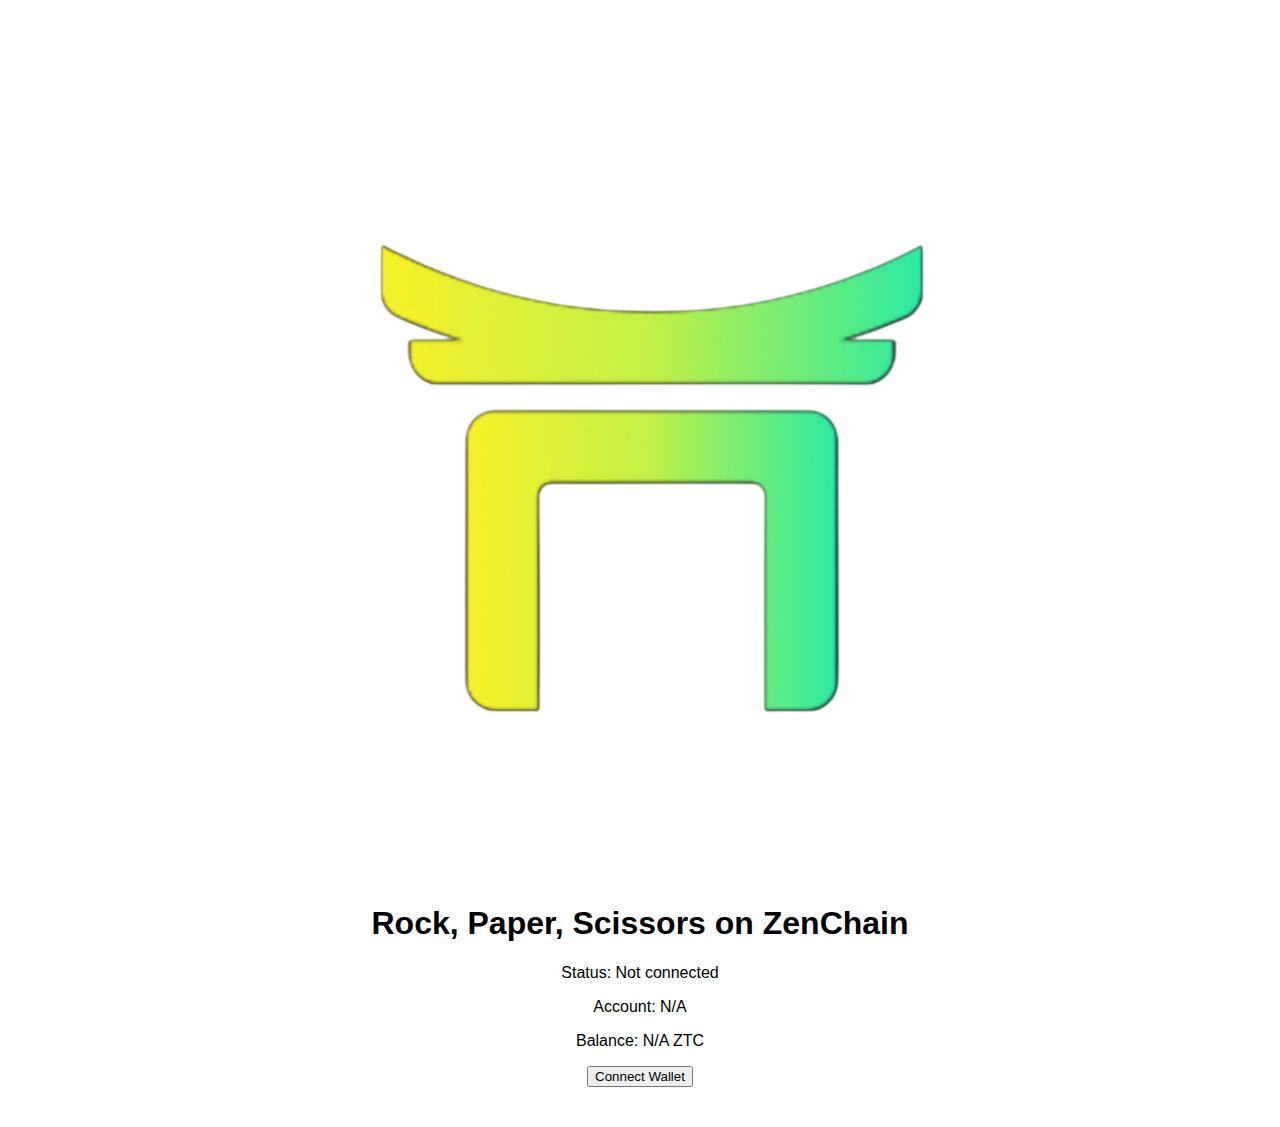
<file: index.html>
<!DOCTYPE html>
<html lang="en">
<head>
    <meta charset="UTF-8">
    <meta name="viewport" content="width=device-width, initial-scale=1.0">
    <title>ZenChain Rock-Paper-Scissors</title>
    <link rel="stylesheet" href="style.css">
    <link rel="icon" href="assets/zenchain-logo.png" type="image/png" />
</head>
<body>
    <div class="container">
        <img src="assets/zenchain-logo.png" alt="ZenChain Logo" class="logo" />
        <h1>Rock, Paper, Scissors on ZenChain</h1>
        <div class="wallet-box">
            <p>Status: <span id="walletStatus">Not connected</span></p>
            <p>Account: <span id="accountAddress">N/A</span></p>
            <p>Balance: <span id="accountBalance">N/A</span> ZTC</p>
            <button id="connectWalletBtn">Connect Wallet</button>
        </div>
        <div id="gameControls" class="game-box" style="display: none;">
            <label for="betAmount">Bet Amount (ZTC):</label>
            <input type="number" id="betAmount" value="5" min="5" />
            <button id="startGameBtn">Start Game</button>
            <h2 id="makeChoiceHeading" style="display: none;">Choose Your Move</h2>
            <div id="choiceButtons" class="choice-buttons" style="display: none;">
                <img src="assets/rock.png" id="rockBtn" class="choice-img" alt="Rock" />
                <img src="assets/paper.png" id="paperBtn" class="choice-img" alt="Paper" />
                <img src="assets/scissors.png" id="scissorsBtn" class="choice-img" alt="Scissors" />
            </div>
            <div class="status-box">
                <p id="statusMessage">Connect wallet to begin.</p>
                <p id="playerChoiceDisplay" style="display: none;"></p>
                <p id="botChoiceDisplay" style="display: none;"></p>
                <p id="resultDisplay" style="display: none;"></p>
            </div>
        </div>
    </div>
    <script src="ethers.min.js"></script>
    <script src="script.js?v=20250711162709_RND123456789"></script> </body>
</html>
</file>
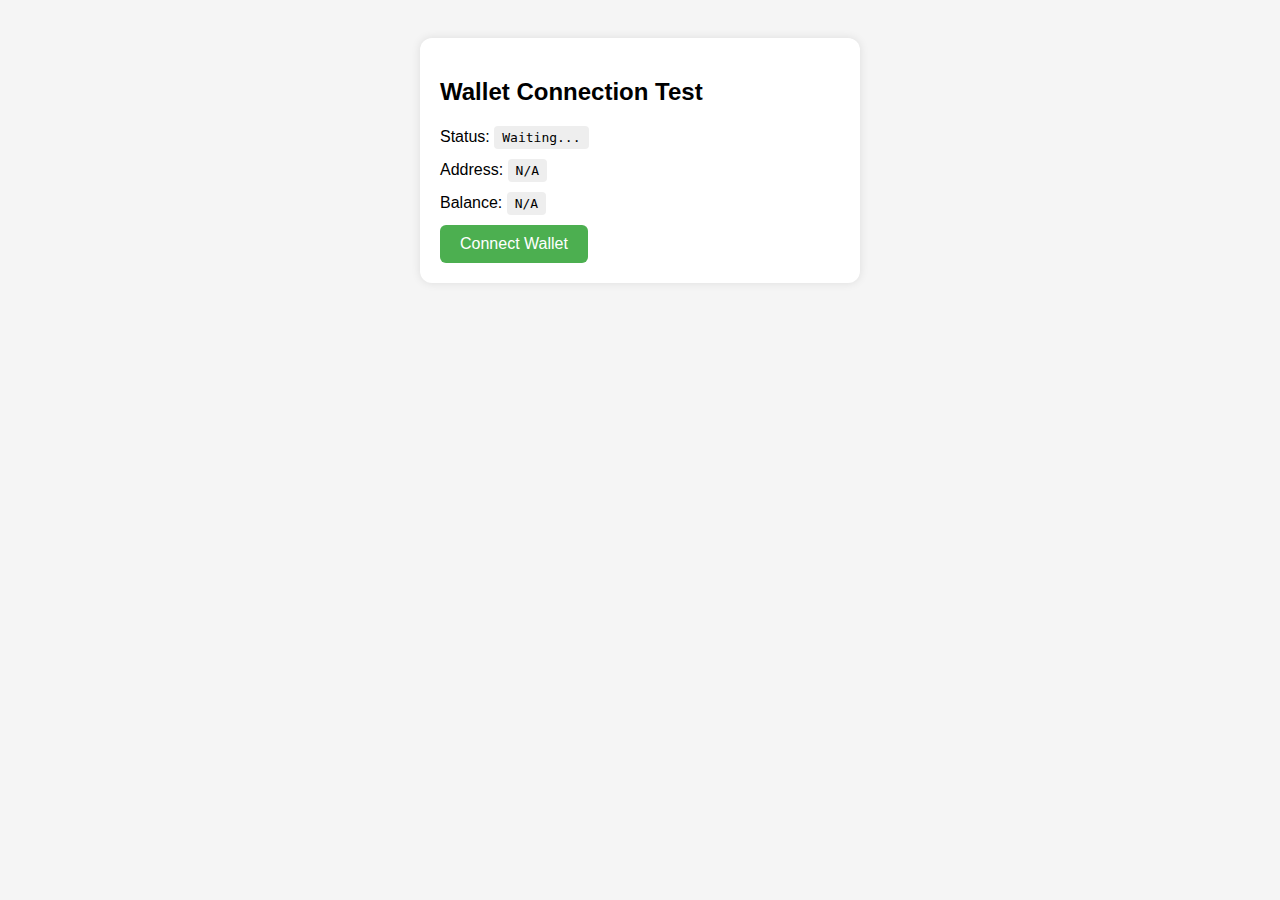
<file: wallet-test.html>
<!DOCTYPE html>
<html lang="en">
<head>
  <meta charset="UTF-8" />
  <meta name="viewport" content="width=device-width, initial-scale=1.0"/>
  <title>Wallet Connection Test</title>
  <style>
    body {
      font-family: Arial, sans-serif;
      padding: 30px;
      background: #f5f5f5;
    }
    .container {
      max-width: 400px;
      margin: auto;
      background: white;
      border-radius: 12px;
      padding: 20px;
      box-shadow: 0 0 10px rgba(0,0,0,0.1);
    }
    button {
      padding: 10px 20px;
      background-color: #4caf50;
      border: none;
      color: white;
      font-size: 16px;
      border-radius: 6px;
      cursor: pointer;
    }
    button:disabled {
      background-color: #999;
    }
    p {
      margin: 10px 0;
    }
    code {
      background: #eee;
      padding: 4px 8px;
      border-radius: 4px;
      display: inline-block;
    }
  </style>
</head>
<body>
  <div class="container">
    <h2>Wallet Connection Test</h2>
    <p>Status: <code id="status">Waiting...</code></p>
    <p>Address: <code id="address">N/A</code></p>
    <p>Balance: <code id="balance">N/A</code></p>
    <button id="connectBtn">Connect Wallet</button>
  </div>

  <script src="./ethers.min.js"></script>
  <script>
    const status = document.getElementById("status");
    const address = document.getElementById("address");
    const balance = document.getElementById("balance");
    const connectBtn = document.getElementById("connectBtn");

    let provider, signer;

    async function connectWallet() {
      if (typeof window.ethereum === "undefined") {
        status.textContent = "MetaMask not found.";
        connectBtn.disabled = true;
        return;
      }

      try {
        provider = new ethers.providers.Web3Provider(window.ethereum);
        await provider.send("eth_requestAccounts", []);
        signer = provider.getSigner();
        const userAddress = await signer.getAddress();
        const userBalance = await provider.getBalance(userAddress);
        status.textContent = "Connected ✅";
        address.textContent = userAddress;
        balance.textContent = ethers.utils.formatEther(userBalance) + " ETH";
        connectBtn.disabled = true;
      } catch (err) {
        status.textContent = "Error: " + err.message;
        console.error(err);
      }
    }

    connectBtn.addEventListener("click", connectWallet);
  </script>
</body>
</html>
</file>
<file: style.css>
body {
  font-family: 'Segoe UI', sans-serif;
  text-align: center;
  padding: 2rem;
  transition: background-color 0.3s ease, color 0.3s ease;
  position: relative;
}

body.dark-theme {
  background-color: #111;
  color: #eee;
}

body.light-theme {
  background-color: #f5f5f5;
  color: #111;
}

.uniform-box {
  padding: 0.6rem 1rem;
  font-size: 1rem;
  border-radius: 8px;
  border: none;
  background-color: #00ffc6;
  color: #000;
  font-weight: bold;
  margin: 0.3rem;
  cursor: pointer;
}

input[type="number"].uniform-box {
  width: 200px;
  background: #222;
  color: #fff;
  border: 1px solid #444;
}

.bet-control-group {
  display: flex;
  justify-content: center;
  align-items: center;
  gap: 0.5rem;
  margin-top: 1rem;
  flex-wrap: wrap;
}

.choices-container {
  display: flex;
  justify-content: center;
  gap: 1rem;
  margin-top: 1.5rem;
  flex-wrap: wrap;
}

.choice-square {
  width: 60px;
  height: 60px;
  font-size: 2rem;
  background-color: #00ffc6;
  border: none;
  border-radius: 10px;
  cursor: pointer;
  transition: transform 0.2s ease;
}

.choice-square:hover {
  transform: scale(1.2);
}

#resultBox, #statsBox, #status {
  margin-top: 1rem;
  font-size: 1rem;
  font-weight: bold;
  padding: 1rem;
  border-radius: 10px;
  background-color: #222;
  color: #eee;
  max-height: 160px;
  overflow-y: auto;
  white-space: pre-wrap;
}

body.light-theme #resultBox,
body.light-theme #statsBox,
body.light-theme #status {
  background-color: #fff;
  color: #111;
}

.logo-img {
  height: 80px;
  position: absolute;
  top: 20px;
}

.logo-img:first-of-type {
  left: 20px;
}

.logo-img:last-of-type {
  right: 20px;
}

@media (max-width: 600px) {
  input[type="number"].uniform-box {
    width: 140px;
  }
}
</file>
